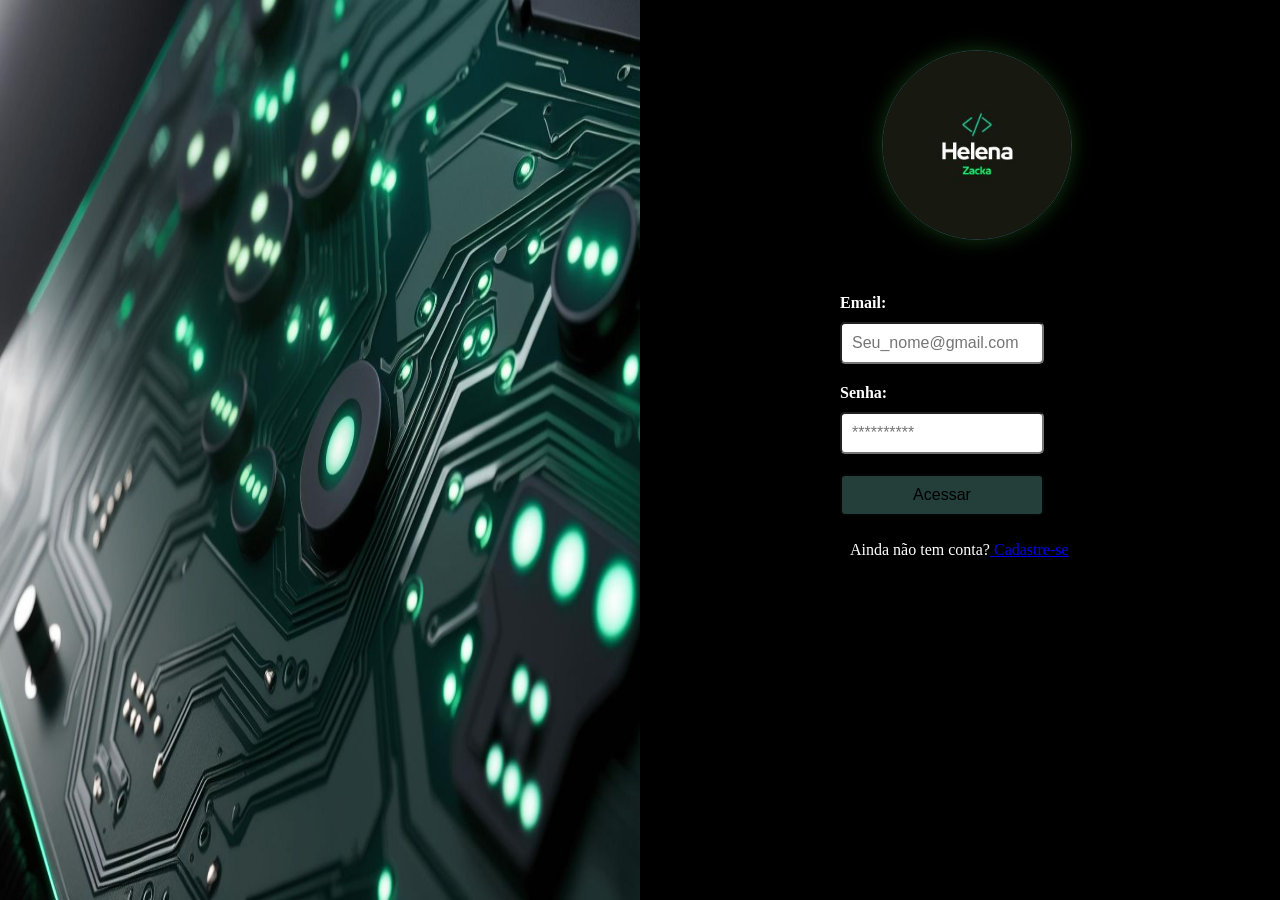
<file: index.html>
<!DOCTYPE html>
<html lang="en">
<head>

    <meta charset="UTF-8">
    <meta name="viewport" content="width=device-width, initial-scale=1.0">
    <link rel="stylesheet" href="css/loging.css">
    <script defer src="js/prog.js"></script>

    <title>Sistema de login</title>
</head>
<body>
    <div class="container">

        <img class="img1" src="img/faça uma imagem tecnologica com cores verde escuro e preto acizentado.jpg" 
        alt="Menino no computador ,parece estressado">
        <div class="container_form">
        <img  class="logo" src="img/Logotipo empresa de programação sistemas e tecnologia.jpg" alt="Logo do site">
        <form>
            <p>
                <label for="email">Email:</label>
                <input id="email" type="email" 
                placeholder="Seu_nome@gmail.com" required>
            </p>

            <p>
                <Label for="email">Senha:</Label>
                <input id="senha" type="password" 
                placeholder="**********" required>
            </p>

            <button onclick = "faz_login(event)">Acessar</button>
            <p class="Cadastre-se">Ainda não tem conta?<a href="nova.html" target="blank">  Cadastre-se</a></p>
        </form>
       </div>
    </div>
</body>
</html>
</file>
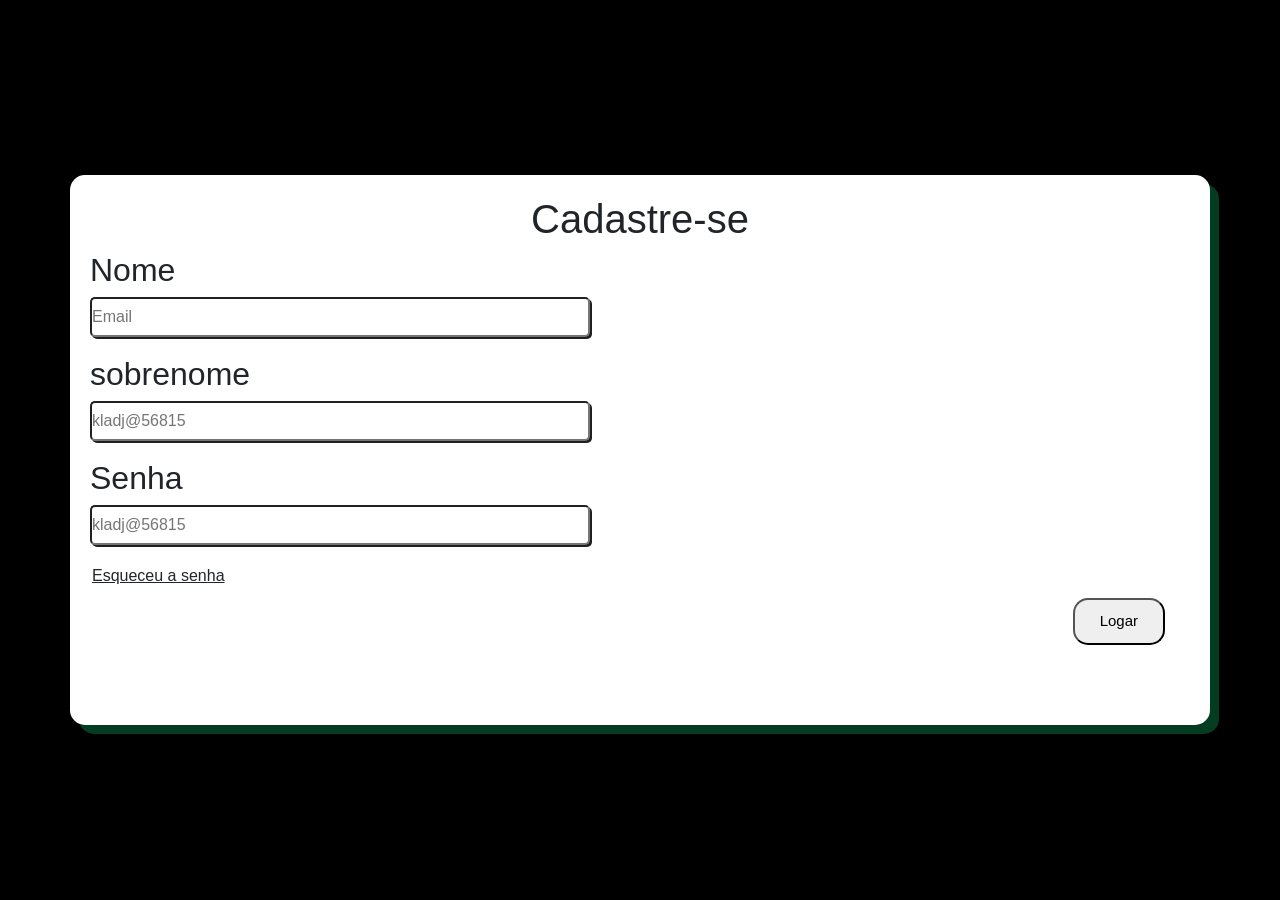
<file: nova.html>
<!DOCTYPE html>
<html lang="en">
<head>
    <meta charset="UTF-8">
    <meta name="viewport" content="width=device-width, initial-scale=1.0">
    <link rel="stylesheet" href="https://stackpath.bootstrapcdn.com/bootstrap/4.1.3/css/bootstrap.min.css" 
    integrity="sha384-MCw98/SFnGE8fJT3GXwEOngsV7Zt27NXFoaoApmYm81iuXoPkFOJwJ8ERdknLPMO" crossorigin="anonymous">
    <script defer src="https://code.jquery.com/jquery-3.3.1.slim.min.js" 
    integrity="sha384-q8i/X+965DzO0rT7abK41JStQIAqVgRVzpbzo5smXKp4YfRvH+8abtTE1Pi6jizo" crossorigin="anonymous"></script>
    <link rel="stylesheet" href="css/pag2.css">
    <script defer src="https://cdnjs.cloudflare.com/ajax/libs/popper.js/1.14.3/umd/popper.min.js" 
    integrity="sha384-ZMP7rVo3mIykV+2+9J3UJ46jBk0WLaUAdn689aCwoqbBJiSnjAK/l8WvCWPIPm49" crossorigin="anonymous"></script>
    <script  defer src="https://stackpath.bootstrapcdn.com/bootstrap/4.1.3/js/bootstrap.min.js" 
    integrity="sha384-ChfqqxuZUCnJSK3+MXmPNIyE6ZbWh2IMqE241rYiqJxyMiZ6OW/JmZQ5stwEULTy" crossorigin="anonymous"></script>
    
    <title>Document</title>
</head>
<body>

      <div class="container">
        <div class="title">
            <h1>Cadastre-se</h1>
        </div>
        <div class="input1"> 
            <h2>Nome</h2>
            <input type="text" 
            placeholder="Email">
        </div>
        <div class="input2">   
            <h2>sobrenome</h2>
            <input type="password" 
            placeholder="kladj@56815">
            
        </div>
        <div class="input3">   
            <h2>Senha</h2>
            <input type="password"
            placeholder="kladj@56815">
            
        </div>
        <div class="esqueceu">
            <a>Esqueceu a senha</a>
            <a href=""></a>
        </div>

        <div class="button">
            <button class="button">Logar</button>
        </div>
        <div class="img1">
          <img src="img/download (1).jpg" class="img"> 
        </div>

    </div>



</body>
</html>
</file>
<file: css/loging.css>
*{
    margin: 0;
    padding: 0;
    box-sizing: border-box;
}

body{
    background-color: black;
    color: white;
    display: flex;
}

.container{
    display: flex;
}


.img1{
    width: 50%;
    height:100vh;       
    min-width: 350px;
}

.container_form{
    width: 50%;
    padding: 50px 100px;

}

.logo{
    border: 1px solid #243e3a;
    border-radius: 150px;
    box-shadow: 0 0 20px rgb(17, 54, 17);
    height: 190px;
    margin-bottom: 50px ;
    margin-left: 142px;
}
form{
    padding-left: 100px;
}
form p{
    margin-bottom: 20px;
}

form label{
    display: block;
    font-weight: bold; /* propriedade ultilizada para deixar o texto em neguito*/
    margin-bottom: 10px;
}

form input{
    padding: 10px;
    width: 60%;
    font-size: 16px;
    border-radius: 5px;
}
form input:focus{
    outline: none;
    border: 2px solid  rgb(17, 54, 17);

}

button{
    padding: 10px;
    width: 60%;
    font-size: 16px ;
    margin-bottom:25px ;
    border-radius: 5px;
    color: #000000;
    background-color: #243e3a;
    outline: none;
    border: 2px solid rgb(5, 5, 5);

}

button:hover{
    background-color: rgb(59, 112, 59);
}

a .link{
    color: blue;
}
.Cadastre-se{
    padding-left: 10px;
}
</file>
<file: css/pag2.css>
*{
    margin: 0;
    padding: 0;
    box-sizing: border-box;
}


.d-block{
     
    height:100vh;       
    min-width: 350px;
    padding: 100px 100px;
    margin: auto;
}

body{
    background-color: black;
    display: flex;
    justify-content: center;
    height:100vh;
    align-items: center;
}
.container{
    background-color: #ffffff;
    display: flex;
    padding: 20px;
    width: 1500px;
    height: 550px;
    border-radius: 15px;
    flex-direction: column;
    box-shadow: #043c22 9px 9px;
}
.title{
    display: flex;
    justify-content: center;
}
.input1{
    justify-content: center;
    height: 120px;
   flex-direction: column
   ;
}

.input2{
    justify-content: center;
    height: 120px;
    flex-direction: column;
}
.input3{
    justify-content: center;
    height: 120px;
    flex-direction: column;
}
  input{
        width: 500px;
        height: 40px;
        border-radius: 5px;
        flex-direction: column;
        box-shadow: rgb(33, 32, 32) 2px 2px;
}
.esqueceu{
    display: flex;
    justify-content: left;
    text-decoration: underline;
    padding-top: 2px ;
    padding-left: 2px;
}

.button {
   display: flex;
   justify-content:right ;
   border-radius: 15px;
   font-size: 15px;
   padding: 10px 25px;
}
.button :hover{
    background-color: #0d3b0a;

}   

.img{
    display: flex;
    justify-content: right;
    padding-left: 1000px;
    width: 500px;
    height: 50px;
}
</file>
